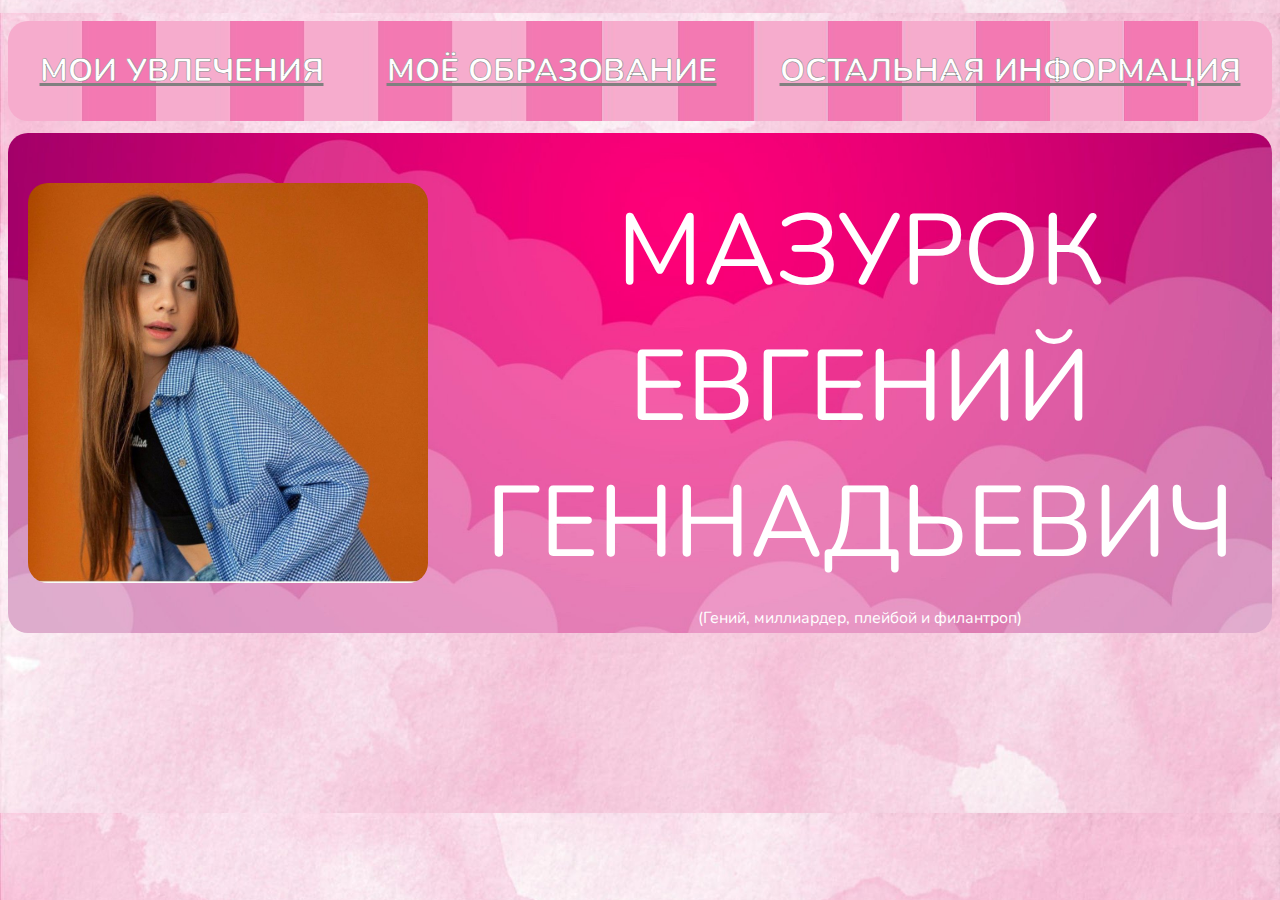
<file: index.html>
<!DOCTYPE html>
<html lang="en">
<head>
    <meta charset="UTF-8">
    <title>Портфолио</title>
    <link rel="stylesheet" href="css/style.css"/>
</head>
<body>
<div class="header">
    <a href="hobbies.html">МОИ УВЛЕЧЕНИЯ</a>
    <a href="study.html">МОЁ ОБРАЗОВАНИЕ</a>
    <a href="other.html">ОСТАЛЬНАЯ ИНФОРМАЦИЯ</a>
</div>
<div class="main">
    <div class="photo">
        <img class="class" src="img/VUBqA.jpg">
    </div>
    <div class="FIO">
        <a>МАЗУРОК<br>ЕВГЕНИЙ<br>ГЕННАДЬЕВИЧ<br></a>
        <p>(Гений, миллиардер, плейбой и филантроп)</p>
    </div>
</div>
</body>
</html>
</file>
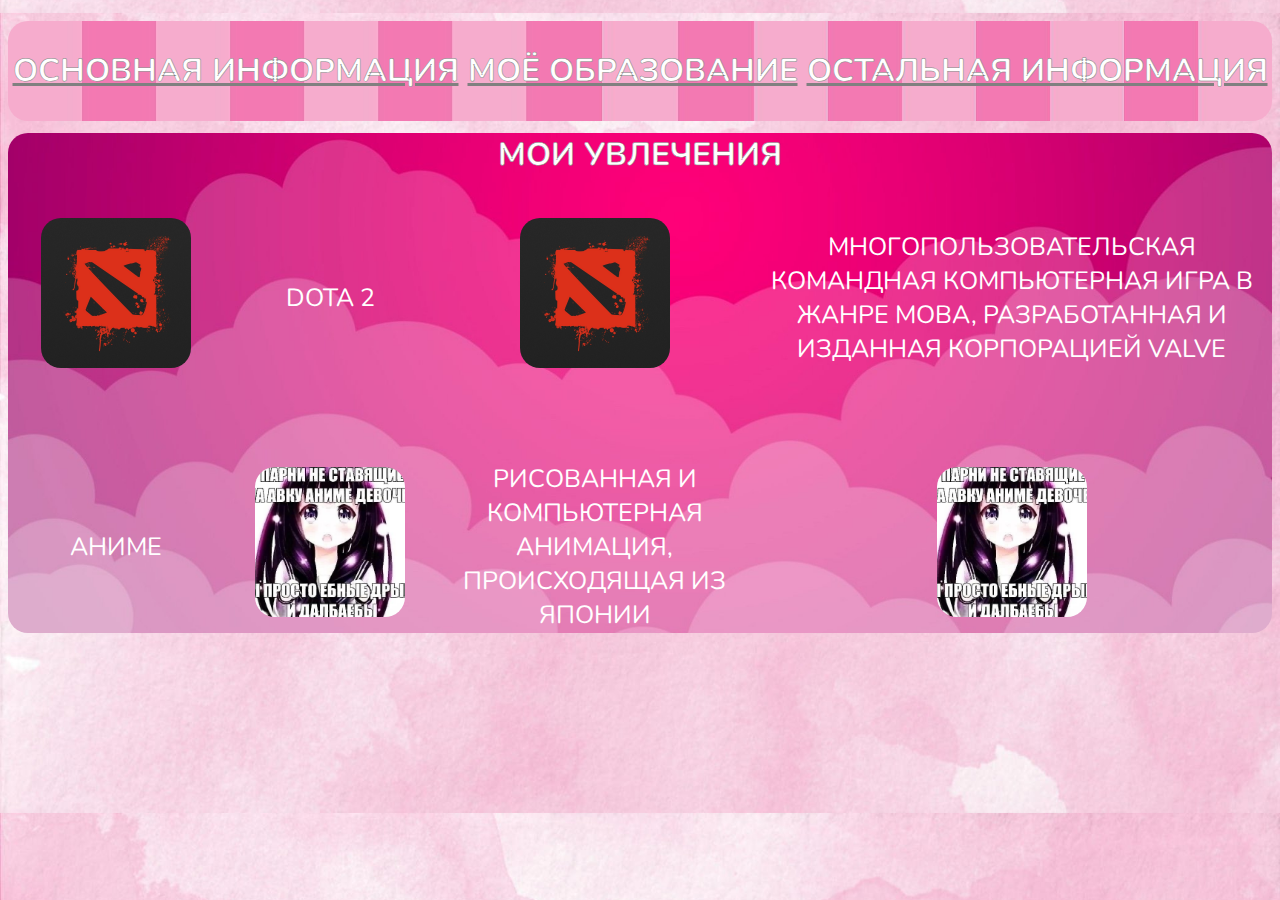
<file: hobbies.html>
<!DOCTYPE html>
<html lang="en">
<head>
    <meta charset="UTF-8">
    <title>Увлечения</title>
    <link rel="stylesheet" href="css/style.css"/>
</head>
<body>
<div class="header">
    <a href="index.html">ОСНОВНАЯ ИНФОРМАЦИЯ</a>
    <a href="study.html">МОЁ ОБРАЗОВАНИЕ</a>
    <a href="other.html">ОСТАЛЬНАЯ ИНФОРМАЦИЯ</a>
</div>
<div class="main">
    <table>
        <caption>МОИ УВЛЕЧЕНИЯ</caption>
        <tr>
            <td>
                <img src="img/ma_33362_j2nl.jpg">
            </td>
            <td>
                DOTA 2
            </td>
            <td>
                <img src="img/ma_33362_j2nl.jpg">
            </td>
            <td>
                МНОГОПОЛЬЗОВАТЕЛЬСКАЯ КОМАНДНАЯ КОМПЬЮТЕРНАЯ ИГРА В ЖАНРЕ MOBA, РАЗРАБОТАННАЯ И ИЗДАННАЯ КОРПОРАЦИЕЙ VALVE
            </td>
        </tr>
        <tr>
            <td>
                АНИМЕ
            </td>
            <td>
                <img src="img/u08DBAyB9Q_cHwoVKgKAE2vSALcp1vzrANNKtIZNeQK58OJHKpVkitzNJDz4yhiKXKUgfmdoGC3qXOSk2dt1QBUu.jpg">
            </td>
            <td>
                РИСОВАННАЯ И КОМПЬЮТЕРНАЯ АНИМАЦИЯ, ПРОИСХОДЯЩАЯ ИЗ ЯПОНИИ
            </td>
            <td>
                <img src="img/u08DBAyB9Q_cHwoVKgKAE2vSALcp1vzrANNKtIZNeQK58OJHKpVkitzNJDz4yhiKXKUgfmdoGC3qXOSk2dt1QBUu.jpg">
            </td>
        </tr>
    </table>
</div>
</div>
</body>
</html>
</file>
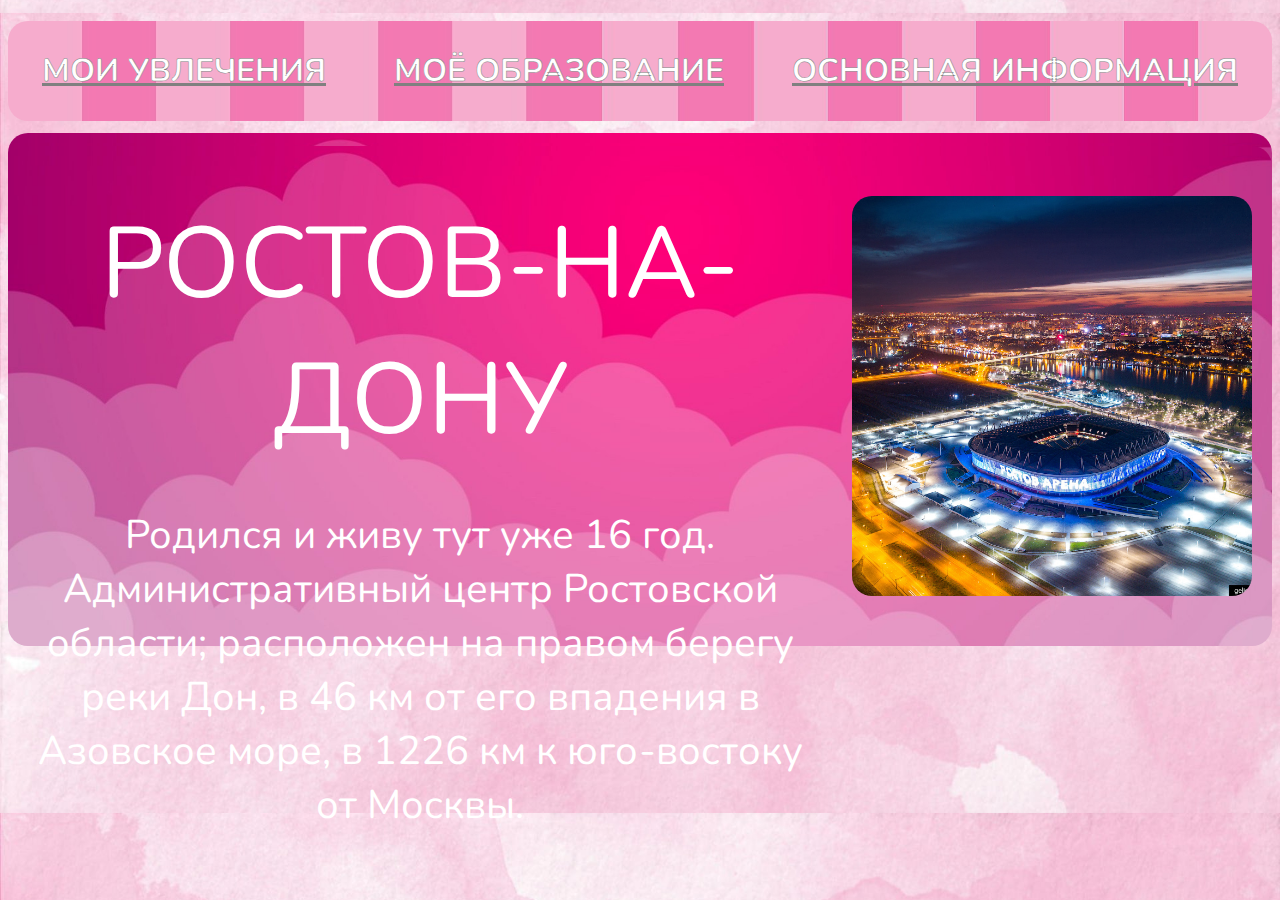
<file: other.html>
<!DOCTYPE html>
<html lang="en">
<head>
    <meta charset="UTF-8">
    <title>Остальная информация</title>
    <link rel="stylesheet" href="css/style.css"/>
</head>
<body>
<div class="header">
    <a href="hobbies.html">МОИ УВЛЕЧЕНИЯ</a>
    <a href="study.html">МОЁ ОБРАЗОВАНИЕ</a>
    <a href="index.html">ОСНОВНАЯ ИНФОРМАЦИЯ</a>
</div>
<div class="main">
    <div class="main">
        <div class="gorod">
            <a>РОСТОВ-НА-ДОНУ</a>
            <p>Родился и живу тут уже 16 год. Административный центр Ростовской области; расположен на правом берегу
                реки Дон, в 46 км от его впадения в Азовское море, в 1226 км к юго-востоку от Москвы.</p>
        </div>
        <div class="photo">
            <img class="class" src="img/9fa67c6ec1b227b15f61dcce7b299a57.jpeg">
        </div>
    </div>
</div>
</body>
</html>
</file>
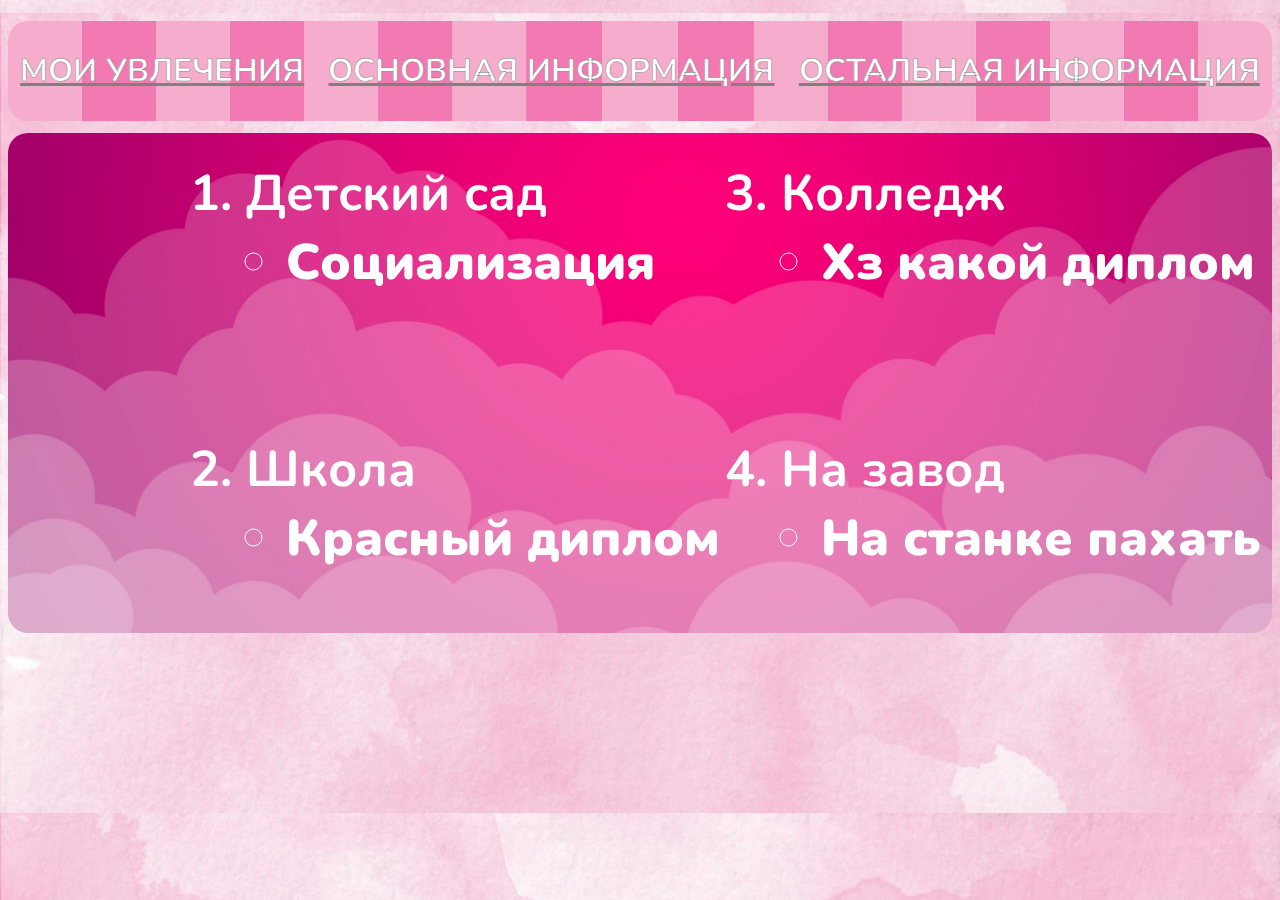
<file: study.html>
<!DOCTYPE html>
<html lang="en">
<head>
    <meta charset="UTF-8">
    <title>Моё образование</title>
    <link rel="stylesheet" href="css/style.css"/>
</head>
<body>
<div class="header">
    <a href="hobbies.html">МОИ УВЛЕЧЕНИЯ</a>
    <a href="index.html">ОСНОВНАЯ ИНФОРМАЦИЯ</a>
    <a href="other.html">ОСТАЛЬНАЯ ИНФОРМАЦИЯ</a>
</div>
<div class="main">
    <table class="stass">
        <tr>
            <td>
                <ol class="left">
                    <li>Детский сад
                        <ul>
                            <li>Социализация</li>
                        </ul>
                    </li>
                    <br></br>
                    <li>Школа
                        <ul>
                            <li>Красный диплом</li>
                        </ul>
                    </li>
                </ol>
            </td>
            <td>
                <ol class="right">
                    <li value="3">Колледж
                        <ul>
                            <li>Хз какой диплом</li>
                        </ul>
                    </li>
                    <br></br>
                    <li>На завод
                        <ul>
                            <li>На станке пахать</li>
                        </ul>
                    </li>
                </ol>
            </td>
        </tr>
    </table>
</div>
</body>
</html>
</file>
<file: css/style.css>
@import url('https://fonts.googleapis.com/css?family=Nunito:200,300,400,600,700,800,900|Open+Sans:300,400,600,700,800&display=swap');

html {
    background-image: url('../img/1639651273_114-catherineasquithgallery-com-p-fon-akvarel-rozovii-pastelnii-kremovii-178.jpg');
    margin-top: 1%;
    background-size: cover;
      }

.header {
    background-image: url('../img/adb360e6d6a8def356e2e7948262db2d.jpg');
    background-size: cover;
    justify-content: space-between;
    display: flex;
    width:100%;
    height: 100px;
    }

.main {
    background-image: url('../img/1639675367_29-catherineasquithgallery-com-p-rozovii-nyashnii-fon-66.jpg');
    margin-top: 1%;
    background-size: cover;
    justify-content: space-between;
    display: flex;
    width:100%;
    height: 500px;
    }
div, img {
    border-radius: 20px;
    }

.photo {
    margin: auto;
    margin-left: 20px;
    margin-right: 20px;
    width: 400px;
    height: 400px;
    }

.FIO, .gorod {
    margin: auto;
    margin-right: 20px;
    margin-left: 20px;
    flex: 1;
    height: 400px;
    text-align: center;
    }

.FIO a,.gorod a {
    text-align: center;
    font-size:100px;
    font-family: Nunito;
    color: white;
}

.gorod p {
    text-align: center;
    font-size:40px;
    font-family: Nunito;
    color: white;
}

.FIO p, td {
    font-family: Nunito;
    color: white;}

.header a, caption   {
    -webkit-text-stroke:0.5px grey;
    font-size:32px;
    margin: auto;
    font-family: Nunito;
    color: white;
    font-weight: bolder;
    }

img, td {
    width: 150px;
    height: 150px;
    object-fit: cover;
    }

table {
text-align:center;
width:100%;
height:100%;}

.class {
width: 100%;
height:100%;
}

td {font-size:25px;}

ol, ul {
width:100%;
height:100%;
font-size: 50px;
    font-family: Nunito;
    color: white;
    font-weight: bolder;}
.left{margin-left:195px;
margin-top:95px;}
.right{margin-right:195px;
margin-top:95px;}
.stass {text-align:left;}
</file>
